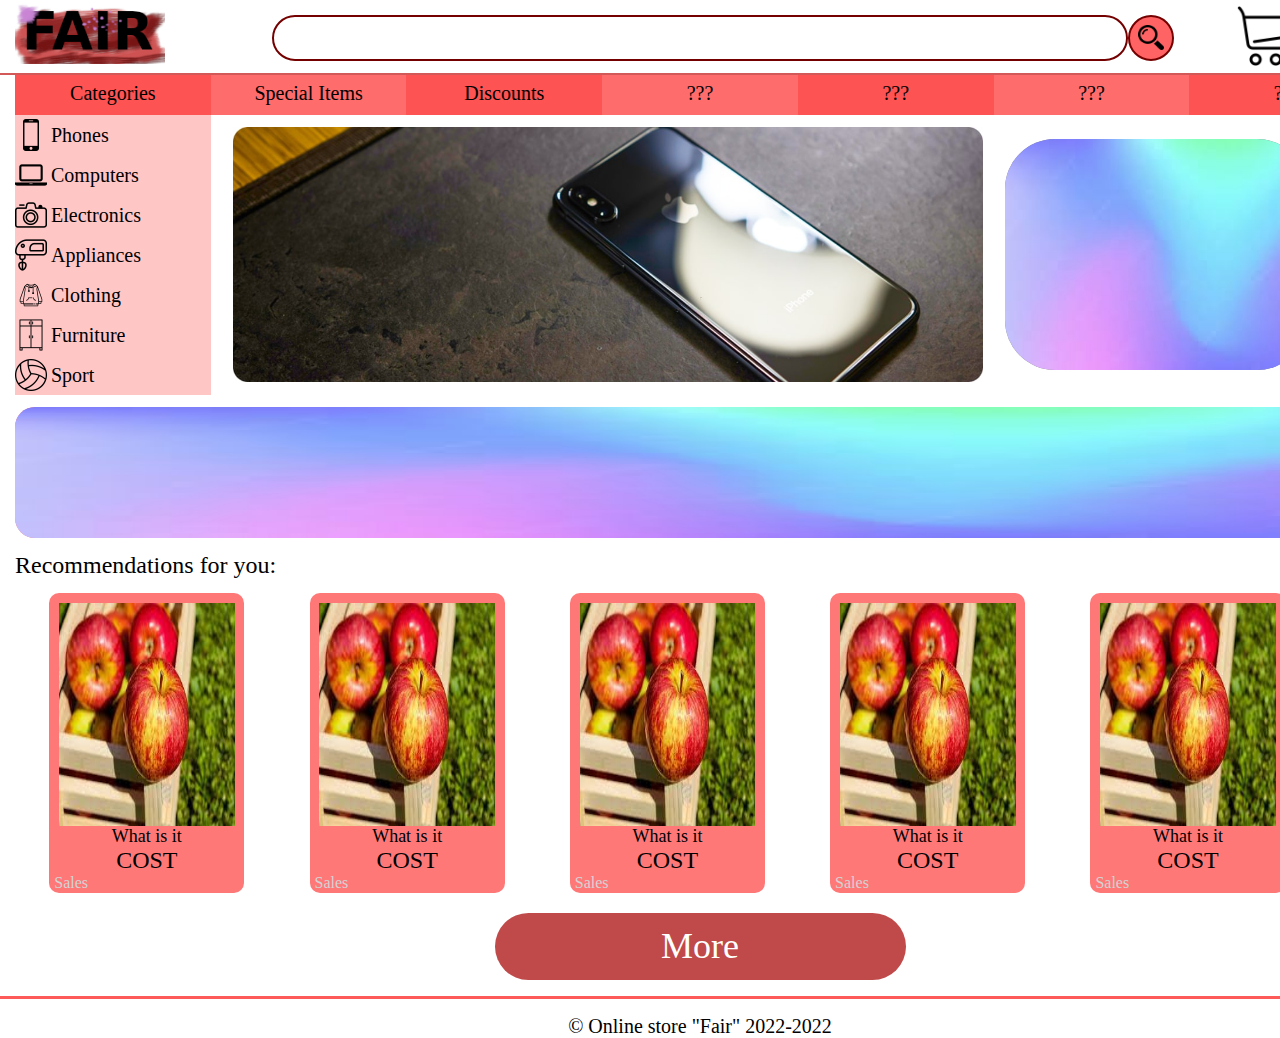
<file: Shop-Vebsite/index.html>
<!DOCTYPE html>
<html lang="en">
<head>
    <meta charset="UTF-8">
    <meta http-equiv="X-UA-Compatible" content="IE=edge">
    <meta name="viewport" content="width=device-width, initial-scale=1.0">
    <link rel="stylesheet" href="style/style.css">
    <title>Fair</title>
</head>
<body>
    <header class="header">
        <div class="main">
            <div class="header-row">
                <div class="ico">
                    <a href="index.html"><img src="img/ico.png"></a>
                </div>
                <div class="search">
                    <form>
                        <div class="search-2">
                            <input type="text">
                            <button type="button" class="search-button"><img src="img/search.png"></button>
                        </div>
                    </form>
                </div>
                <div class="basket">
                    <a href=""><img src="img/basket.png"></a>
                </div>
                <div class="autorization">
                    <a href="html/registration.html"><img src="img/autorization.png"></a>
                </div>
            </div>
        </div>
    </header>
    <div class="header-2"> 
        <div class="main">
            <div class="header-2-row">
                <div class="main1">
                    <a href="">Categories</a>
                </div>
                <div class="main2">
                    <a href="">Special Items</a>
                </div>
                <div class="main3">
                    <a href="">Discounts</a>
                </div>
                <div class="main4">
                    <a href="">???</a>
                </div>
                <div class="main5">
                    <a href="">???</a>
                </div>
                <div class="main6">
                    <a href="">???</a>
                </div>
                <div class="main7">
                    <a href="">???</a>
                </div>
            </div>
        </div>
    </div>
    <div class="main-section">
        <div class="main">
            <div class="slider-row">
                <div class="categories">
                    <div class="categories-box">
                        <a href="">
                            <div class="categories-img">
                                <img src="img/phone.png">
                            </div>
                            <div class="categories-text"> 
                                <p>Phones</p>
                            </div>
                        </a>
                    </div>
                    <div class="categories-box">
                        <a href="">
                            <div class="categories-img">
                                <img src="img/computer.png">
                            </div>
                            <div class="categories-text"> 
                                <p>Computers</p>
                            </div>
                        </a>
                    </div>
                    <div class="categories-box">
                        <a href="">
                            <div class="categories-img">
                                <img src="img/camera.png">
                            </div>
                            <div class="categories-text"> 
                                <p>Electronics</p>
                            </div>
                        </a>
                    </div>
                    <div class="categories-box">
                        <a href="">
                            <div class="categories-img">
                                <img src="img/mixer.png">
                            </div>
                            <div class="categories-text"> 
                                <p>Appliances</p>
                            </div>
                        </a>
                    </div>
                    <div class="categories-box">
                        <a href="">
                            <div class="categories-img">
                                <img src="img/cloth.png">
                            </div>
                            <div class="categories-text"> 
                                <p>Сlothing</p>
                            </div>
                        </a>
                    </div>
                    <div class="categories-box">
                        <a href="">
                            <div class="categories-img">
                                <img src="img/furniture.png">
                            </div>
                            <div class="categories-text"> 
                                <p>Furniture</p>
                            </div>
                        </a>
                    </div>
                    <div class="categories-box">
                        <a href="">
                            <div class="categories-img">
                                <img src="img/sport.png">
                            </div>
                            <div class="categories-text"> 
                                <p>Sport</p>
                            </div>
                        </a>
                    </div>
                </div>
                <div class="slider">
                    <div class="this-is-slider">
                        <img src="img/slider1.png">
                    </div>
                </div>
                <div class="information">
                    <div class="this-is-information">
                        <img src="img/this-is-information.jpeg">
                    </div>
                </div>
            </div>
        </div>
    </div>
    <div class="special-offer">
        <div class="main">
            <div class="offer">
                <img src="img/special-offer.jpeg">
            </div>
        </div>
    </div>
    <div class="recommendations">
        <div class="main">
            <div class="recommendations-row">
                <div class="recommendations-start">
                    <p>Recommendations for you:</p>
                </div>
                <div class="recommendations-blocks">
                    <div class="recommendations-of-blocks">
                        <div class="block-recommendation">
                            <div class="recommendation-img">
                                <img src="img/recommendation.jpeg">
                            </div>
                            <div class="recommendation-header">
                                <p>What is it</p>
                            </div>
                            <div class="recommendation-header-2">
                                <p>COST</p>
                            </div>
                            <div class="recommendation-cost">
                                <p>Sales</p>
                            </div>
                        </div>
                        <div class="block-recommendation">
                            <div class="recommendation-img">
                                <img src="img/recommendation.jpeg">
                            </div>
                            <div class="recommendation-header">
                                <p>What is it</p>
                            </div>
                            <div class="recommendation-header-2">
                                <p>COST</p>
                            </div>
                            <div class="recommendation-cost">
                                <p>Sales</p>
                            </div>
                        </div>
                        <div class="block-recommendation">
                            <div class="recommendation-img">
                                <img src="img/recommendation.jpeg">
                            </div>
                            <div class="recommendation-header">
                                <p>What is it</p>
                            </div>
                            <div class="recommendation-header-2">
                                <p>COST</p>
                            </div>
                            <div class="recommendation-cost">
                                <p>Sales</p>
                            </div>
                        </div>
                        <div class="block-recommendation">
                            <div class="recommendation-img">
                                <img src="img/recommendation.jpeg">
                            </div>
                            <div class="recommendation-header">
                                <p>What is it</p>
                            </div>
                            <div class="recommendation-header-2">
                                <p>COST</p>
                            </div>
                            <div class="recommendation-cost">
                                <p>Sales</p>
                            </div>
                        </div>
                        <div class="block-recommendation">
                            <div class="recommendation-img">
                                <img src="img/recommendation.jpeg">
                            </div>
                            <div class="recommendation-header">
                                <p>What is it</p>
                            </div>
                            <div class="recommendation-header-2">
                                <p>COST</p>
                            </div>
                            <div class="recommendation-cost">
                                <p>Sales</p>
                            </div>
                        </div>
                    </div>
                </div>
            </div>
        </div>
    </div>
    <div class="more">
        <div class="main">
            <div class="more-main">
                <a href="" class="more-button"><p>More</p></a>
            </div>
        </div>
    </div>
    <footer>
        <div class="main">
            <div class="main-footer">
                <p>© Online store "Fair" 2022-2022</p>
            </div>
        </div>
    </footer>
</body>
</html>
</file>
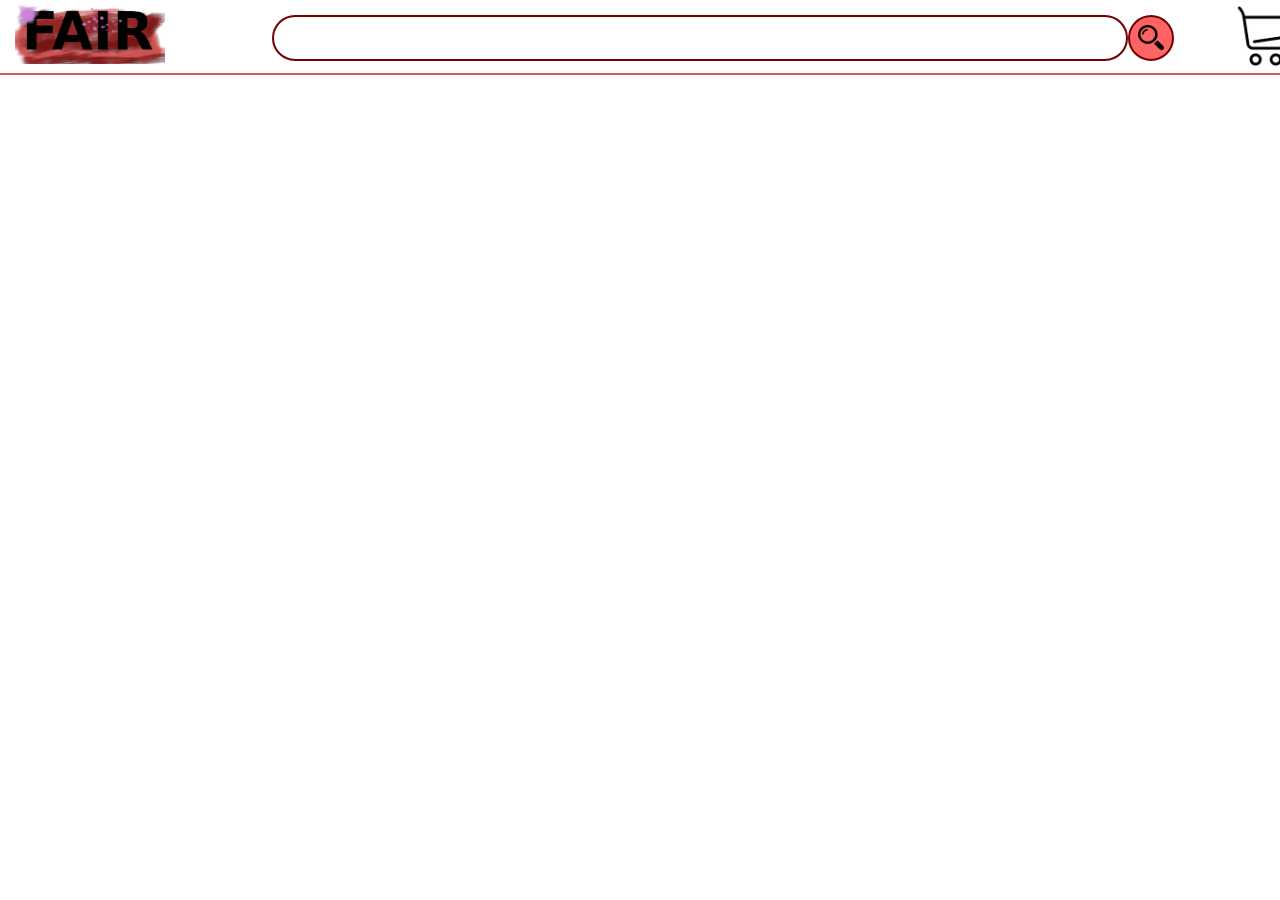
<file: Shop-Vebsite/html/registration.html>
<!DOCTYPE html>
<html lang="en">
<head>
    <meta charset="UTF-8">
    <meta http-equiv="X-UA-Compatible" content="IE=edge">
    <meta name="viewport" content="width=device-width, initial-scale=1.0">
    <link rel="stylesheet" href="../style/style.css">
    <title>Registraion</title>
</head>
<body>
    <header class="header">
        <div class="main">
            <div class="header-row">
                <div class="ico">
                    <a href="index.html"><img src="../img/ico.png"></a>
                </div>
                <div class="search">
                    <form>
                        <div class="search-2">
                            <input type="text">
                            <button type="button" class="search-button"><img src="../img/search.png"></button>
                        </div>
                    </form>
                </div>
                <div class="basket">
                    <a href=""><img src="../img/basket.png"></a>
                </div>
                <div class="autorization">
                    <a href="html/registration.html"><img src="../img/autorization.png"></a>
                </div>
            </div>
        </div>
    </header>
    <div class="registraion">
        
    </div>
</body>
</file>
<file: Shop-Vebsite/style/style.css>
*, *::before, 
*::after {
    margin: 0px;
    padding: 0px;
    border: none;
    box-sizing: border-box;
}
a, a:visited {
    color: inherit;
    text-decoration: none;
}
a:hover {
    color: inherit;
    text-decoration: none;
}
a:focus,
a:active {
    outline: none;
}
aside, nav, footer,header, section, main {
    display: block;
}

p + p {
    margin-top: 1em;
}
img, svg {
    vertical-align: top;
    max-width: 100%;
    height: auto;
}


.main {
    width: 1400px;
    padding-left: 15px;
    padding-right: 15px;
    margin-left: auto;
    margin-right: auto;
}
.header {
    height: 75px;
    border-bottom: 2px solid #D35959;
}
.header-row {
    display: flex;
    align-items: center;
}
.ico {
    height: 75px;
    width: 150px;
    display: flex;
    border-bottom: 2px solid #D35959;
}
.search {
    height: 46px;
    width: calc(100% - 300px);
    display: flex;
}
.search form {
    width: 80%;
    height: 46px;
    margin-left: auto;
    margin-right: auto;
}
.basket {
    height: 75px;
    width: 75px;
    display: flex;
}
.basket img {
    height: 80%;
    width: auto;
    align-items: center;
    margin-left: auto;
    margin-right: auto;
    margin-top: 10%;
}
.autorization {
    height: 75px;
    width: 75px;
    display: flex;
}
.search input {
    width: 100%;
    align-items: center;
    border-radius: 35px;
    height: 46px;
    border: 2px solid #740000;
    box-shadow: 0 1px 1px #fff;
    font-size: 20px;
    display: inline-flex;
    float: left;
}
.search button {
    height: 46px;
    width: 46px;
    background-color: #FF6363;
    border: 2px solid #740000;
    border-radius: 35px;
    position: absolute;
    float: right;

}
.header-2 {
    height: 40px;
}
.header-2-row {
    display: flex;
    align-items: center;
    width: 100%;
}
.main1, .main2, .main3, .main4, .main5, .main6, .main7 {
    height: 40px;
    width: 20%;
    text-align: center;
    font-size: 20px;
    padding-top: 7px;
}
.main1, .main3, .main5, .main7 {
    background-color: #FD5353;
}
.main2, .main4, .main6 {
    background-color: #FF6C6C;
}
.categories-box {
    height: 40px;
    width: 100%;
    background-color: #FFC6C6;
}
.categories-box a {
    height: 40px;
    width: 100%;
}
.categories-box img {
    margin-top: 4px;
    height: 32px;
    width: auto;
}
.categories-text {
    float: left; 
    display: inline-block;
    width: calc(100% - 36px);
    padding-top: 9px;
}
.categories-img {   
    float: left; 
    display: inline-block;
    width: 36px;
}
.main-section {
    height: 280px;
}
.categories {
    font-size: 20px;
    display: inline-block;
    float: left; 
    width: calc(100% / 7);
}
.slider {
    width: 58%;
    display: inline-block;
    float: left; 
    height: 255px;
}
.slider img {
    height: 100%;
    width: auto;
    margin-top: 12px;
}
.this-is-slider {
    height: 255px;
    width: 750px;
    margin-right: auto;
    margin-left: auto;
}
.information {
    display: inline-block;
    float: left; 
    width: 22%;
    height: 255px;
}
.this-is-information {
    margin-right: auto;
    margin-left: auto;
    background-color: gray;
    height: 231px;
    margin-top: 24px;
    border-radius: 50px;
}
.this-is-information img {
    width: 100%;
    height: 100%;
    border-radius: 50px;
}
.offer {
    height: 131px;
    width: 98%;
    background-color: #FF7E7E;
    border-radius: 20px;
    margin-top: 12px;
}
.offer img {
    height: 100%;
    width: 100%;
    border-radius: 20px;
}
.recommendations-row {
    font-size: 24px;
}
.recommendations-start {
    padding-top: 14px;
    padding-bottom: 14px;
}
.recommendations-of-blocks {
    height: 300px;
    width: 95%;
    margin-left: auto;
    margin-right: auto;
}
.block-recommendation {
    background-color: #FF7878;
    width: 15%;
    height: 300px;
    display: inline-block;
    float: left;
    border-radius: 10px;
}
.block-recommendation + .block-recommendation {
    margin-left: 5%;
}
.recommendation-img {
    height: 223px;
    width: 90%;
    background-color: black;
    margin-right: auto;
    margin-left: auto;
    margin-top: 10px;
}
.recommendation-img img {
    height: 100%;
    width: auto;
}
.recommendation-header {
    font-size: 18px;
    text-align: center;
}
.recommendation-header-2 {
    font-size: 24px;
    text-align: center;
}
.recommendation-cost {
    margin-left: 5px;
    font-size: 16px;
    color: lightgray;
}
.recommendations-blocks + .recommendations-blocks {
    margin-top: 10px;
}
.more {
    padding-bottom: 16px;
}
.more-main {
    background-color: #C04949;
    height: 67px;
    width: 30%;
    margin-left: auto;
    margin-right: auto;
    border-radius: 35px;
    text-align: center;
    margin-top: 20px;
    color: white;

}
.more-button p {
    font-size: 36px;
    padding-top: 12px;
}
.search-2 {
    width: 100%;
    height: 75px;
}
.search-button img {
    width: 60%;
    height: auto;
}
footer {
    background-color: white;
    border-top: 3px solid #FF5A5A;
}
.main-footer {
    padding-top: 16px;
    font-size: 20px;
    text-align: center;
}
</file>
